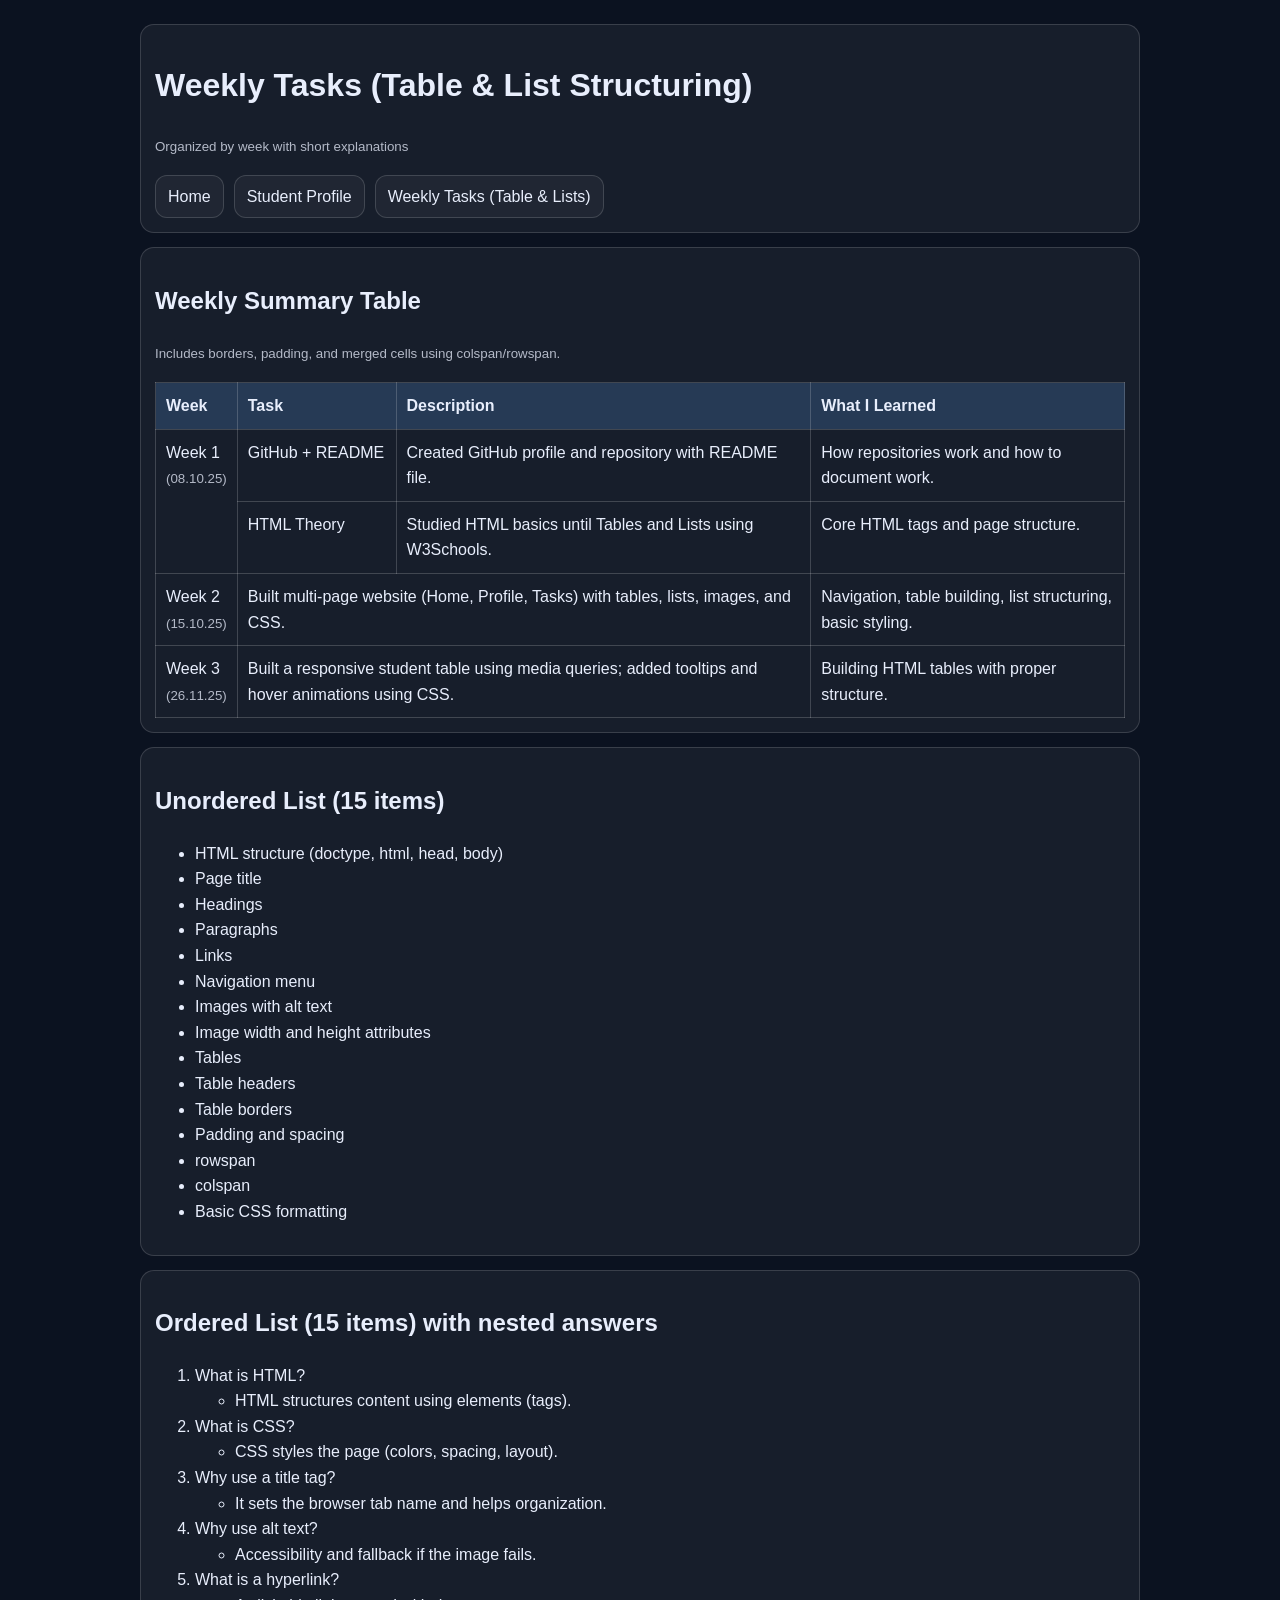
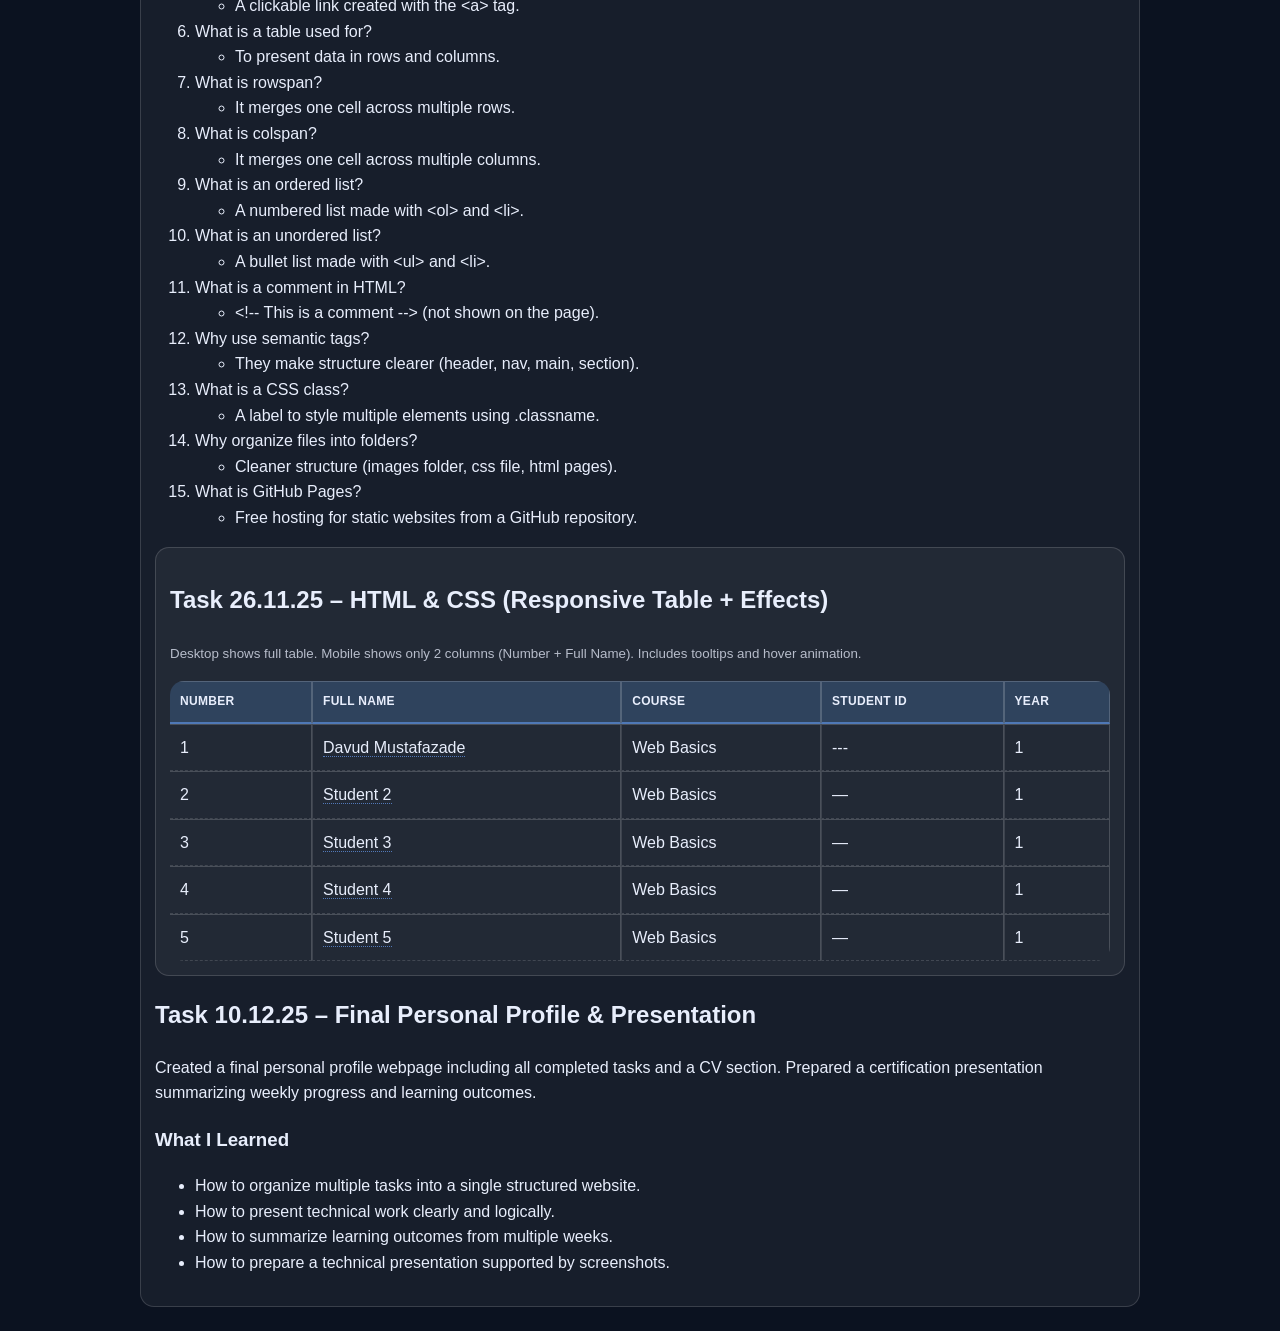
<file: tasks.html>
<!DOCTYPE html>
<html lang="en">
<head>
  <meta charset="UTF-8" />
  <meta name="viewport" content="width=device-width, initial-scale=1.0"/>
  <title>Weekly Tasks</title>
  <link rel="stylesheet" href="style.css" />
</head>
<body>
  <div class="container">
    <header>
      <h1>Weekly Tasks (Table & List Structuring)</h1>
      <p><small>Organized by week with short explanations</small></p>
      <nav>
        <a href="index.html">Home</a>
        <a href="profile.html">Student Profile</a>
        <a href="tasks.html">Weekly Tasks (Table & Lists)</a>
      </nav>
    </header>

    <section class="card">
      <h2>Weekly Summary Table</h2>
      <p><small>Includes borders, padding, and merged cells using colspan/rowspan.</small></p>

      <table>
        <thead>
          <tr>
            <th>Week</th>
            <th>Task</th>
            <th>Description</th>
            <th>What I Learned</th>
          </tr>
        </thead>
        <tbody>
          <tr>
            <td rowspan="2">Week 1<br><small>(08.10.25)</small></td>
            <td>GitHub + README</td>
            <td>Created GitHub profile and repository with README file.</td>
            <td>How repositories work and how to document work.</td>
          </tr>
          <tr>
            <td>HTML Theory</td>
            <td>Studied HTML basics until Tables and Lists using W3Schools.</td>
            <td>Core HTML tags and page structure.</td>
          </tr>

          <tr>
            <td>Week 2<br><small>(15.10.25)</small></td>
            <td colspan="2">Built multi-page website (Home, Profile, Tasks) with tables, lists, images, and CSS.</td>
            <td>Navigation, table building, list structuring, basic styling.</td>
          </tr>
          <tr>
          <td rowspan="2">Week 3<br><small>(26.11.25)</small></td>
          <td colspan="2">Built a responsive student table using media queries; added tooltips and hover animations using CSS.</td>
          <td>Building HTML tables with proper structure.</td>
          </tr>
        </tbody>
      </table>
    </section>

    <section class="card">
      <h2>Unordered List (15 items)</h2>
      <ul>
        <li>HTML structure (doctype, html, head, body)</li>
        <li>Page title</li>
        <li>Headings</li>
        <li>Paragraphs</li>
        <li>Links</li>
        <li>Navigation menu</li>
        <li>Images with alt text</li>
        <li>Image width and height attributes</li>
        <li>Tables</li>
        <li>Table headers</li>
        <li>Table borders</li>
        <li>Padding and spacing</li>
        <li>rowspan</li>
        <li>colspan</li>
        <li>Basic CSS formatting</li>
      </ul>
    </section>

    <section class="card">
      <h2>Ordered List (15 items) with nested answers</h2>
      <ol>
        <li>What is HTML?
          <ul><li>HTML structures content using elements (tags).</li></ul>
        </li>
        <li>What is CSS?
          <ul><li>CSS styles the page (colors, spacing, layout).</li></ul>
        </li>
        <li>Why use a title tag?
          <ul><li>It sets the browser tab name and helps organization.</li></ul>
        </li>
        <li>Why use alt text?
          <ul><li>Accessibility and fallback if the image fails.</li></ul>
        </li>
        <li>What is a hyperlink?
          <ul><li>A clickable link created with the &lt;a&gt; tag.</li></ul>
        </li>
        <li>What is a table used for?
          <ul><li>To present data in rows and columns.</li></ul>
        </li>
        <li>What is rowspan?
          <ul><li>It merges one cell across multiple rows.</li></ul>
        </li>
        <li>What is colspan?
          <ul><li>It merges one cell across multiple columns.</li></ul>
        </li>
        <li>What is an ordered list?
          <ul><li>A numbered list made with &lt;ol&gt; and &lt;li&gt;.</li></ul>
        </li>
        <li>What is an unordered list?
          <ul><li>A bullet list made with &lt;ul&gt; and &lt;li&gt;.</li></ul>
        </li>
        <li>What is a comment in HTML?
          <ul><li>&lt;!-- This is a comment --&gt; (not shown on the page).</li></ul>
        </li>
        <li>Why use semantic tags?
          <ul><li>They make structure clearer (header, nav, main, section).</li></ul>
        </li>
        <li>What is a CSS class?
          <ul><li>A label to style multiple elements using .classname.</li></ul>
        </li>
        <li>Why organize files into folders?
          <ul><li>Cleaner structure (images folder, css file, html pages).</li></ul>
        </li>
        <li>What is GitHub Pages?
          <ul><li>Free hosting for static websites from a GitHub repository.</li></ul>
        </li>
      </ol>
      <section class="card">
  <h2>Task 26.11.25 – HTML & CSS (Responsive Table + Effects)</h2>
  <p><small>Desktop shows full table. Mobile shows only 2 columns (Number + Full Name). Includes tooltips and hover animation.</small></p>

  <div class="table-wrap">
    <table class="students-table">
      <thead>
        <tr>
          <th class="col-number">Number</th>
          <th class="col-name">Full Name</th>
          <th class="col-course">Course</th>
          <th class="col-id">Student ID</th>
          <th class="col-year">Year</th>
        </tr>
      </thead>
      <tbody>
        <tr>
          <td class="col-number">1</td>
          <td class="col-name">
            <span class="tip" data-tip="Example student">Davud Mustafazade</span>
          </td>
          <td class="col-course">Web Basics</td>
          <td class="col-id">---</td>
          <td class="col-year">1</td>
        </tr>
        <tr>
          <td class="col-number">2</td>
          <td class="col-name"><span class="tip" data-tip="Add real name later">Student 2</span></td>
          <td class="col-course">Web Basics</td>
          <td class="col-id">—</td>
          <td class="col-year">1</td>
        </tr>
        <tr>
          <td class="col-number">3</td>
          <td class="col-name"><span class="tip" data-tip="Add real name later">Student 3</span></td>
          <td class="col-course">Web Basics</td>
          <td class="col-id">—</td>
          <td class="col-year">1</td>
        </tr>
        <tr>
          <td class="col-number">4</td>
          <td class="col-name"><span class="tip" data-tip="Add real name later">Student 4</span></td>
          <td class="col-course">Web Basics</td>
          <td class="col-id">—</td>
          <td class="col-year">1</td>
        </tr>
        <tr>
          <td class="col-number">5</td>
          <td class="col-name"><span class="tip" data-tip="Add real name later">Student 5</span></td>
          <td class="col-course">Web Basics</td>
          <td class="col-id">—</td>
          <td class="col-year">1</td>
        </tr>
      </tbody>
    </table>
  </div>
</section>
<h2>Task 10.12.25 – Final Personal Profile & Presentation</h2>
<p>
Created a final personal profile webpage including all completed tasks and a CV section.
Prepared a certification presentation summarizing weekly progress and learning outcomes.
</p>

<h3>What I Learned</h3>
<ul>
  <li>How to organize multiple tasks into a single structured website.</li>
  <li>How to present technical work clearly and logically.</li>
  <li>How to summarize learning outcomes from multiple weeks.</li>
  <li>How to prepare a technical presentation supported by screenshots.</li>
</ul>

    </section>

  </div>
</body>
</html>
</file>
<file: style.css>
*{box-sizing:border-box}
body{
  margin:0;
  font-family:Arial, sans-serif;
  background:#0b1220;
  color:#e8eefc;
  line-height:1.6;
}
.container{width:min(1000px,92%);margin:24px auto}
header{
  border:1px solid rgba(255,255,255,.15);
  border-radius:14px;
  padding:14px;
  background:rgba(255,255,255,.05);
}
nav{margin-top:10px;display:flex;gap:10px;flex-wrap:wrap}
nav a{
  color:#e8eefc;text-decoration:none;
  padding:8px 12px;border-radius:12px;
  border:1px solid rgba(255,255,255,.15);
  background:rgba(255,255,255,.04);
}
nav a:hover{border-color:rgba(100,170,255,.6)}
.card{
  margin-top:14px;
  border:1px solid rgba(255,255,255,.15);
  border-radius:14px;
  padding:14px;
  background:rgba(255,255,255,.05);
}
img{
  border-radius:12px;
  border:1px solid rgba(255,255,255,.15);
}
table{width:100%;border-collapse:collapse;margin-top:10px}
th,td{border:1px solid rgba(255,255,255,.18);padding:10px;vertical-align:top}
th{background:rgba(100,170,255,.2);text-align:left}
small{color:rgba(232,238,252,.75)}
/* ===== Task 26.11.25: Responsive table + effects ===== */
.students-table{
  border-collapse: separate;
  border-spacing: 0;
  overflow: hidden;
  border-radius: 14px;
}

.students-table th{
  letter-spacing: .3px;
  text-transform: uppercase;
  font-size: 12px;
}

.students-table td{
  border-left: 1px solid rgba(255,255,255,.12);
}

.students-table tr td:first-child,
.students-table tr th:first-child{
  border-left: none;
}

/* row hover animation */
.students-table tbody tr{
  transition: transform .12s ease, background .12s ease;
}
.students-table tbody tr:hover{
  background: rgba(106,164,255,.10);
  transform: translateY(-1px);
}

/* "different borders" vibe */
.students-table th{
  border-bottom: 2px solid rgba(106,164,255,.55);
}
.students-table td{
  border-bottom: 1px dashed rgba(255,255,255,.14);
}

/* Tooltip */
.tip{
  position: relative;
  border-bottom: 1px dotted rgba(106,164,255,.65);
  cursor: help;
}
.tip::after{
  content: attr(data-tip);
  position: absolute;
  left: 0;
  bottom: 135%;
  width: max-content;
  max-width: 240px;
  padding: 8px 10px;
  border-radius: 10px;
  border: 1px solid rgba(255,255,255,.18);
  background: rgba(0,0,0,.75);
  color: #e8eefc;
  font-size: 12px;
  opacity: 0;
  transform: translateY(6px);
  pointer-events: none;
  transition: opacity .12s ease, transform .12s ease;
}
.tip:hover::after{
  opacity: 1;
  transform: translateY(0);
}

/* Media query: mobile shows ONLY 2 columns (Number + Full Name) */
@media (max-width: 600px){
  .col-course, .col-id, .col-year{
    display:none;
  }
}
</file>
